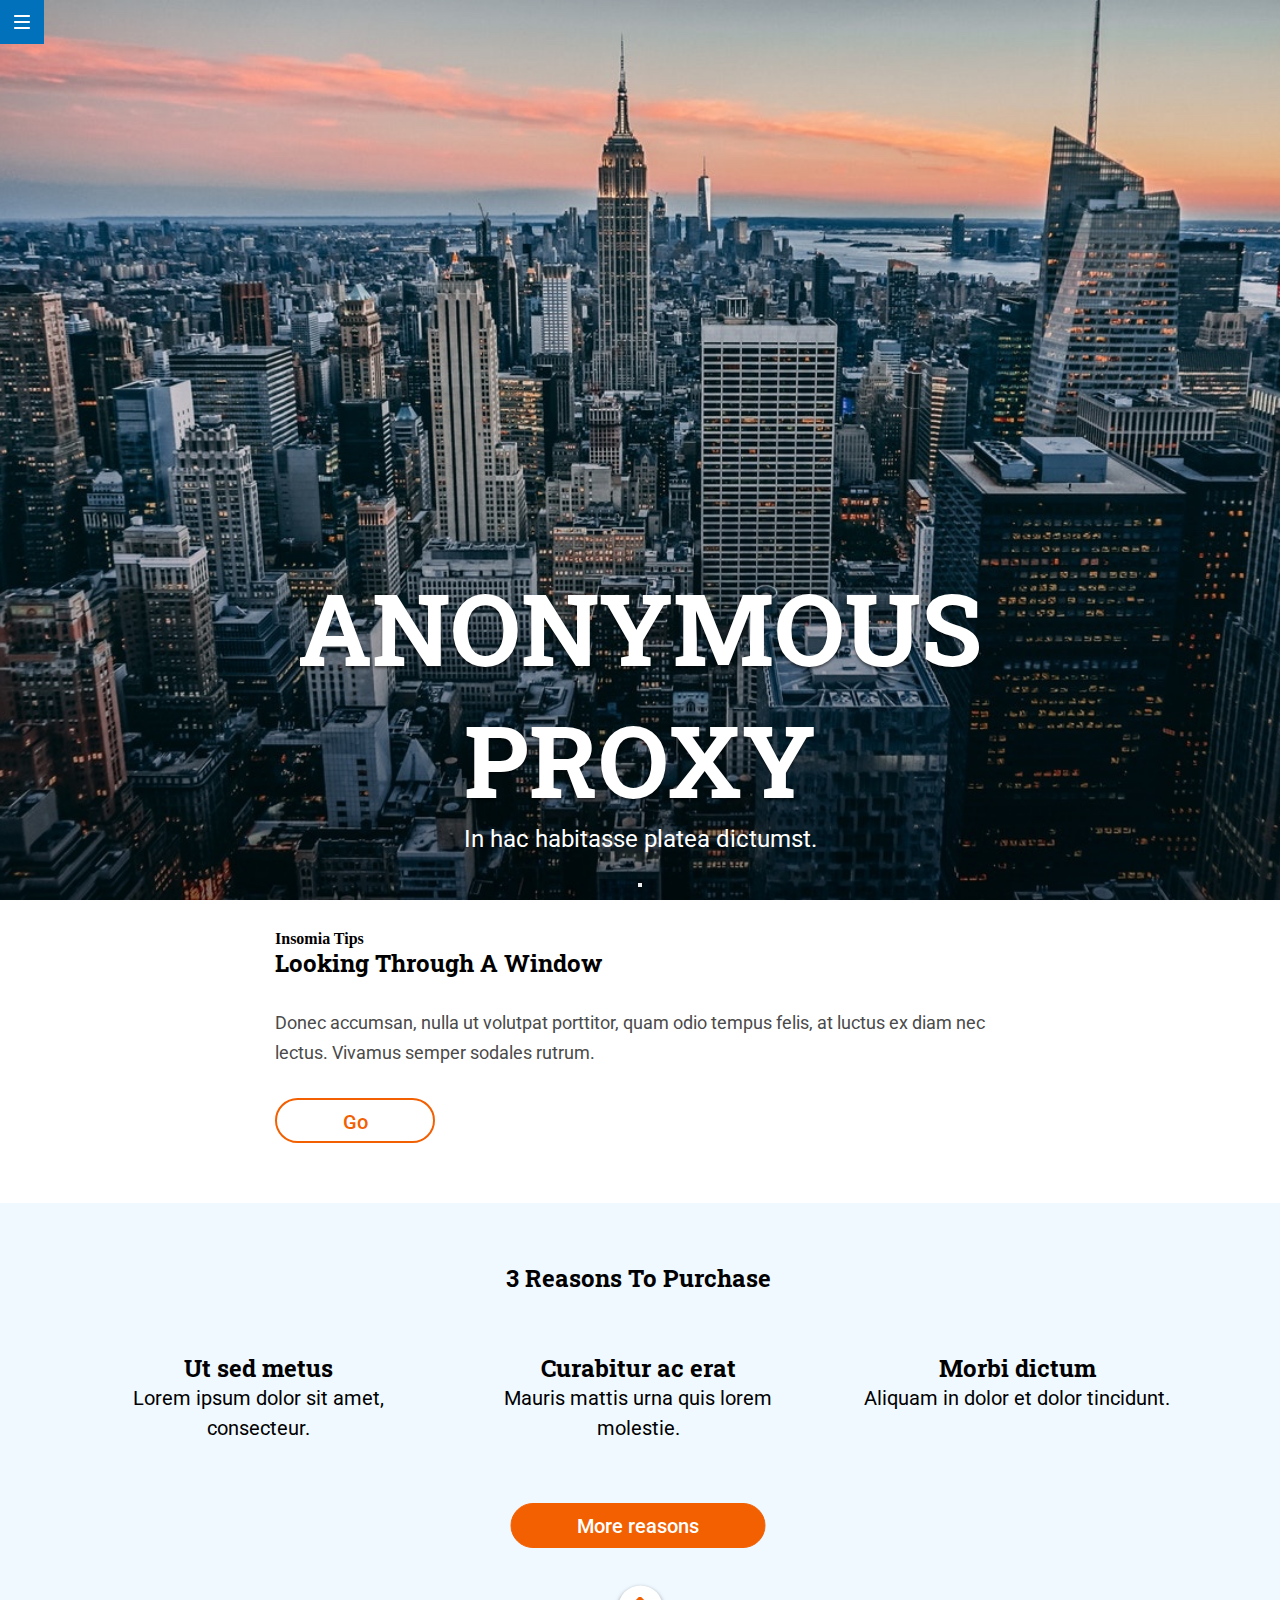
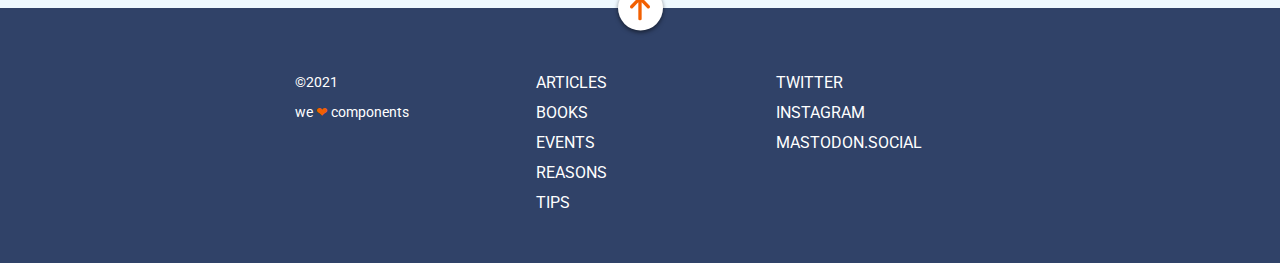
<file: docs/index.html>
<!DOCTYPE html>
<html lang="es">

<head>
  <meta charset="UTF-8" />
  <meta name="viewport" content="width=device-width, initial-scale=1" />
  <title>Evaluación final</title>
  <link href="https://fonts.googleapis.com/css2?family=Roboto+Slab:wght@400;700&family=Roboto:wght@400;500&display=swap"
    rel="stylesheet">
  <link rel="stylesheet" href="./assets/css/main.css" />
</head>

<body>
  <header class="header" id="top">
      <nav class="header__burguer">
          <a class="header__burguer--link" href="https://adalab.es/" title="Menú desplegable" target="_blank">
              <img src="./assets/images/ico-menu.svg" alt="Menú desplegable" />
          </a>
      </nav>
      <section class="header__hero">
          <h1 class="header__hero--title">anonymous proxy</h1>
          <p class="header__hero--text">In hac habitasse platea dictumst.</p>
          <button class="header__hero--btn">
              <a class="link" href="#3reasons" title="Atajo a la sección 3 Reasons To Purchase"></a>
          </button>
      </section>
  </header>
  <main>
      <section class="section1">
          <div class="section1__container">
              <h4 class="section1__container--sectionName">Insomia Tips</h4>
              <h2 class="section1__container--title">looking through a window</h2>
              <p class="section1__container--text">Donec accumsan, nulla ut volutpat porttitor, quam odio tempus felis, at
                  luctus ex diam
                  nec
                  lectus. Vivamus semper sodales rutrum.</p>
              <button class="section1__container--button" name="button_tips">Go</button>
          </div>
      </section>
      <section class="section2" id="3reasons">
          <h2 class="section2__title">3 Reasons To Purchase</h2>

          <article class="section2__article first">
              <h3 class="section2__article--title">Ut sed metus</h3>
              <p class="section2__article--text">Lorem ipsum dolor sit amet, consecteur.</p>
          </article>

          <article class="section2__article second">
              <h3 class="section2__article--title">Curabitur ac erat</h3>
              <p class="section2__article--text">Mauris mattis urna quis lorem molestie.</p>
          </article>

          <article class="section2__article third">
              <h3 class="section2__article--title">Morbi dictum</h3>
              <p class="section2__article--text">Aliquam in dolor et dolor tincidunt.</p>
          </article>

          <button class="section2__button" name="button_reasons">More reasons</button>
      </section>
  </main>
  <footer class="footer">
      <button class="footer__button">
          <a class="footer__button--link" href="#top" title="Volver a Inicio"></a>
      </button>
      <div class="footer__container">
          <nav class="footer__container--menu">
              <ul class="list">
                  <li><a class="link" href="https://adalab.es/" title="Artículos" target="_blank">articles</a></li>
                  <li><a class="link" href="https://adalab.es/" title="Libros" target="_blank">books</a></li>
                  <li><a class="link" href="https://adalab.es/" title="Eventos" target="_blank">events</a></li>
                  <li><a class="link" href="https://adalab.es/" title="Reasons" target="_blank">reasons</a></li>
                  <li><a class="link" href="https://adalab.es/" title="tips" target="_blank">tips</a></li>
              </ul>
          </nav>
          <nav class="footer__container--social">
              <ul class="rrss">
                  <li><a class="link" href="https://adalab.es/" title="Ir a Twitter" target="_blank">Twitter</a>
                  </li>
                  <li><a class="link" href="https://adalab.es/" title="Ir a Instagram" target="_blank">Instagram</a>
                  </li>
                  <li><a class="link" href="https://adalab.es/" title="Ir a mastodon.social"
                          target="_blank">Mastodon.social</a></li>
              </ul>
          </nav>
          <small class="footer__container--small">
              <p>&copy;2021</p>
              <p>we <span class="span">❤︎</span> components</p>
          </small>
      </div>
  </footer>
</body>

</html>
</file>
<file: docs/assets/css/main.css>
*{box-sizing:border-box;margin:0;padding:0}html{scroll-behavior:smooth}ul{list-style:none}a{text-decoration:none}.section1{width:100%;padding:30px 15px 45px 15px}@media all and (min-width: 768px){.section1{padding:30px 39px 60px 39px}}@media all and (min-width: 1200px){.section1{display:flex;justify-content:center}}.section1__container{display:flex;flex-direction:column;align-items:flex-start}@media all and (min-width: 1200px){.section1__container{max-width:730px}}.section1__container--small{font-family:"Roboto",sans-serif;font-size:14px;color:#8ccbea;line-height:2.14;margin-bottom:1px}.section1__container--title{font-family:"Roboto Slab",serif;font-size:24px;font-weight:bold;line-height:1.25;text-transform:capitalize;max-width:290px;margin-bottom:15px}@media all and (min-width: 768px){.section1__container--title{margin-bottom:30px;max-width:100%}}.section1__container--text{font-family:"Roboto",sans-serif;font-size:18px;line-height:1.67;color:#4a4a4a;margin-bottom:30px}.section1__container--button{width:76px;height:45px;border-radius:22.5px;border:2px solid #f26002;background-color:white;font-family:"Roboto",sans-serif;font-size:20px;line-height:2.25;font-weight:500;color:#f26002;transition:all 500ms ease}.section1__container--button:hover{color:#fff;background-color:#f26002;box-shadow:0 8px 15px rgba(0,0,0,0.4)}@media all and (min-width: 768px){.section1__container--button{width:91px}}@media all and (min-width: 1200px){.section1__container--button{width:160px}}.section2{width:100%;background-color:#eff9ff;padding:30px 15px 60px 15px;text-align:center;display:grid;grid-row-gap:45px;grid-template-columns:1fr 184px 1fr;grid-template-rows:30px repeat(3, 1fr) 90px}@media all and (min-width: 768px){.section2{padding:30px 12.3px 60px 8px;grid-template-columns:1fr repeat(3, 212.3px) 1fr;grid-template-rows:45px 1fr 60px;grid-column-gap:27.7px}}@media all and (min-width: 1200px){.section2{padding:60px 58.8px 60px 55px;grid-template-columns:1fr repeat(3, 353px) 1fr;grid-column-gap:26.2px}}.section2__title{font-family:"Roboto Slab",serif;font-size:24px;font-weight:bold;line-height:1.25;color:#000;grid-column:1/4;grid-row:1/2}@media all and (min-width: 768px){.section2__title{grid-column:1/6;grid-row:1/2;font-size:24px}}@media all and (min-width: 768px){.section2__article{height:100%;width:100%;text-align:center}}.section2__article--title{font-family:"Roboto Slab",serif;font-size:18px;font-weight:bold;line-height:1.67;color:#000}@media all and (min-width: 768px){.section2__article--title{font-size:24px;line-height:1.25}}.section2__article--text{font-family:"Roboto",sans-serif;font-size:18px;line-height:1.67;color:#000}@media all and (min-width: 768px){.section2__article--text{font-size:20px;line-height:1.5}}.section2__article.first{grid-column:2/3;grid-row:2/3}@media all and (min-width: 768px){.section2__article.first{grid-column:2/3;grid-row:2/3}}@media all and (min-width: 1200px){.section2__article.first{padding-left:10px;padding-right:10px}}.section2__article.second{grid-column:2/3;grid-row:3/4}@media all and (min-width: 768px){.section2__article.second{grid-column:3/4;grid-row:2/3}}@media all and (min-width: 1200px){.section2__article.second{padding-left:10px;padding-right:10px}}.section2__article.third{grid-column:2/3;grid-row:4/5}@media all and (min-width: 768px){.section2__article.third{grid-column:4/5;grid-row:2/3}}@media all and (min-width: 1200px){.section2__article.third{padding-left:10px;padding-right:10px}}.section2__button{width:184px;height:45px;border-radius:22.5px;background-color:#f26002;border:1px solid #f26002;color:#fff;font-family:"Roboto",sans-serif;font-size:20px;font-weight:500;line-height:2.25;grid-column:2 / 3;grid-row:5/6;transition:all 500ms linear}.section2__button:hover{color:#f26002;background-color:#fff;border:1px solid #f26002;box-shadow:0 8px 15px rgba(0,0,0,0.4)}@media all and (min-width: 768px){.section2__button{margin-top:15px;width:210px;grid-column:3/4;grid-row:3/4;width:210px;margin-left:50%;transform:translateX(-50%)}}@media all and (min-width: 1200px){.section2__button{width:255px}}.header{width:100vw;height:100vh;background-image:url(../images/cover.jpg),linear-gradient(to bottom, rgba(255,255,255,0), #000);background-repeat:no-repeat;background-size:cover;background-position:center}.header__burguer{background:#0271bc;height:44px;width:44px;display:flex;justify-content:center;align-items:center;position:fixed}.header__burguer--link{height:14px;width:16px}.header__hero{width:100vw;height:100vh;padding:0 15px 53px 15px;display:flex;flex-direction:column;justify-content:flex-end;align-items:center}@media all and (min-width: 768px){.header__hero{padding:0 39px 45px 39px}}@media all and (min-width: 1200px){.header__hero{padding:0 0 13px 0}}.header__hero--title{font-family:"Roboto Slab",serif;font-size:42px;font-weight:bold;color:#fff;text-shadow:0 2px 3px rgba(0,0,0,0.5);text-transform:uppercase;text-align:center;line-height:1.31;word-spacing:100vw;margin-bottom:10px}@media all and (min-width: 768px){.header__hero--title{margin-bottom:20px;font-size:80px;line-height:1.33}}@media all and (min-width: 1200px){.header__hero--title{max-width:730px;font-size:100px;line-height:1.32;margin-bottom:0}}.header__hero--text{font-family:"Roboto",sans-serif;font-size:16px;color:#fff;margin-bottom:45px}@media all and (min-width: 768px){.header__hero--text{margin-bottom:30px;font-size:24px}}.header__hero--buttom{height:45px;width:45px;border-radius:50%;border:none;background-color:#fff;display:flex;justify-content:center;align-items:center}.header__hero--buttom .link{height:12px;width:20px;background-image:url(../images/ico-scroll-down.svg)}.footer{background-color:#304268;color:#fff;padding:0 15px 45px 15px;display:flex;flex-direction:column;justify-content:center;align-items:center}@media all and (min-width: 768px){.footer{padding:0 39px 45px 39px}}.footer__button{height:45px;width:45px;border-radius:50%;border:none;background-color:#fff;box-shadow:0 2px 4px 0 rgba(0,0,0,0.5);display:flex;justify-content:center;align-items:center;transform:translateY(-50%);-webkit-animation:rebote 0.5s alternate infinite linear;animation:rebote 0.5s alternate infinite linear}@-webkit-keyframes rebote{0%{transform:translateY(-80%)}100%{transform:translateY(-50%)}}@keyframes rebote{0%{transform:translateY(-80%)}100%{transform:translateY(-50%)}}.footer__button--link{height:24px;width:20.6px;background-image:url(../images/ico-arrow.svg)}.footer__container{margin-top:15px}@media all and (min-width: 768px){.footer__container{width:100%;display:flex;flex-direction:row;justify-content:space-between}}@media all and (min-width: 1200px){.footer__container{justify-content:center}}.footer__container--menu .list{text-align:center;text-transform:uppercase;font-family:"Roboto",sans-serif;font-size:16px;line-height:1.88;min-width:210px}@media all and (min-width: 768px){.footer__container--menu .list{display:flex;flex-direction:column;align-items:flex-start}}@media all and (min-width: 1200px){.footer__container--menu .list{margin-left:31px;margin-right:30px}}.footer__container--menu .list .link{color:#fff}.footer__container--menu .list .link:hover{text-decoration:underline}.footer__container--social .rrss{text-align:center;text-transform:uppercase;font-family:"Roboto",sans-serif;font-size:16px;line-height:1.88;margin-top:30px;margin-bottom:30px;min-width:210px}@media all and (min-width: 768px){.footer__container--social .rrss{display:flex;flex-direction:column;align-items:flex-start;margin:0}}.footer__container--social .rrss .link{color:#fff}.footer__container--social .rrss .link:hover{text-decoration:underline}.footer__container--small{font-family:"Roboto",sans-serif;font-size:14px;line-height:2.14;color:#fff;text-align:center;min-width:210px}@media all and (min-width: 768px){.footer__container--small{display:flex;flex-direction:column;align-items:flex-start;order:-1}}.footer__container--small .span{color:#f26002}
</file>
